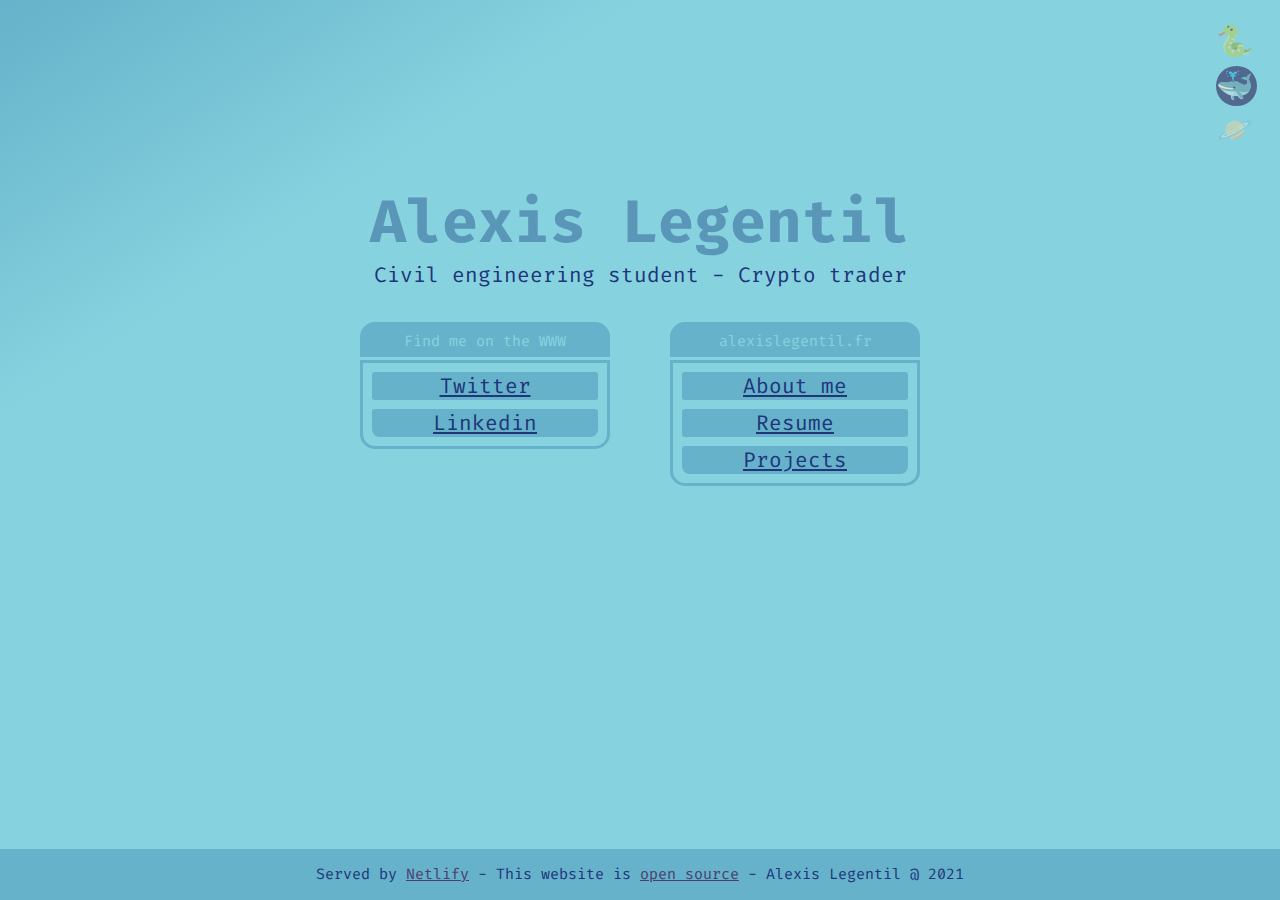
<file: index.html>
<!DOCTYPE html>
<html lang="en">
<head>
    <meta charset="UTF-8">
    <meta http-equiv="X-UA-Compatible" content="IE=edge">
    <meta name="viewport" content="width=device-width, initial-scale=1.0">
    <link rel="preconnect" href="https://fonts.gstatic.com">
    <link href="https://fonts.googleapis.com/css2?family=Fira+Code:wght@500&display=swap" rel="stylesheet">
    <link rel="stylesheet" href="styles.css">
    <title>Alexis Legentil</title>
</head>
<body>
    <!-- THEME SWITCHING START -->
    <div class="sticky">
        <div class="theme-togglers">
            <div id="jade-theme-button" class="radio desc">🐍</div>
            <div id="ocean-theme-button" class="radio desc">🐳</div>
            <div id="sepia-theme-button" class="radio desc">🪐</div>
        </div>
    </div>
    <script type="text/javascript" src="theme-switcher.js"></script>
    <!-- THEME SWITCHING END -->

    <div class="content">
        <div class="center-div">
            <div class="title-container">
                <h1 class="title">Alexis <span id="Legentil">Legentil</span></h1>
                <p class="desc desktop">Civil engineering student - Crypto trader</p>
                <div class="mobile desc-container">
                    <p class="desc"> Civil engineering student</p>
                    <p class="desc"> Crypto trader</p>
                </div>
            </div>
            <div class="navs">
                <div class="nav">
                    <p class="desc nav-title">Find me on the WWW</p>
                    <div class="link-container">
                        <a class="link" href="https://twitter.com/keyyser1">Twitter</a>
                        <a class="link" href="https://www.linkedin.com/in/alexis-legentil/">Linkedin</a>
                    </div>
                </div>
                <div class="sep"></div>
                <div class="nav">
                    <p class="desc nav-title">alexislegentil.fr</p>
                    <div class="link-container">
                        <a class="link" href="about.html">About me</a>
                        <a class="link" href="cv.pdf">Resume</a>
                        <a class="link" href="projects.html">Projects</a>
                        <!--<a class="link">Hypothesis</a>-->
                    </div>
                </div>
            </div>
            <br/>
        </div>
    </div>

    <!-- FOOTER START -->
    <div class="footer">
        <p class="desc desktop">
            Served by <a href="https://www.netlify.com/">Netlify</a>
             - This website is <a href="https://github.com/keyyser/alexislegentil.github.io">open source</a>
             - Alexis Legentil @ 2021
        </p>
        <p class="mobile desc">
            Served by <a href="https://www.netlify.com/">Netlify</a>
        </p>
        <p class="mobile desc">
            <br/>
        </p>
        <p class="mobile desc">
          This website is <a href="https://github.com/keyyser/alexislegentil.github.io">open source</a>
        </p>
        <p class="mobile desc">
            <br/>
        </p>
        <p class="mobile desc">
            Alexis Legentil @ 2021
        </p>
    </div>
    <!-- FOOTER END -->
</body>
</html>
</file>
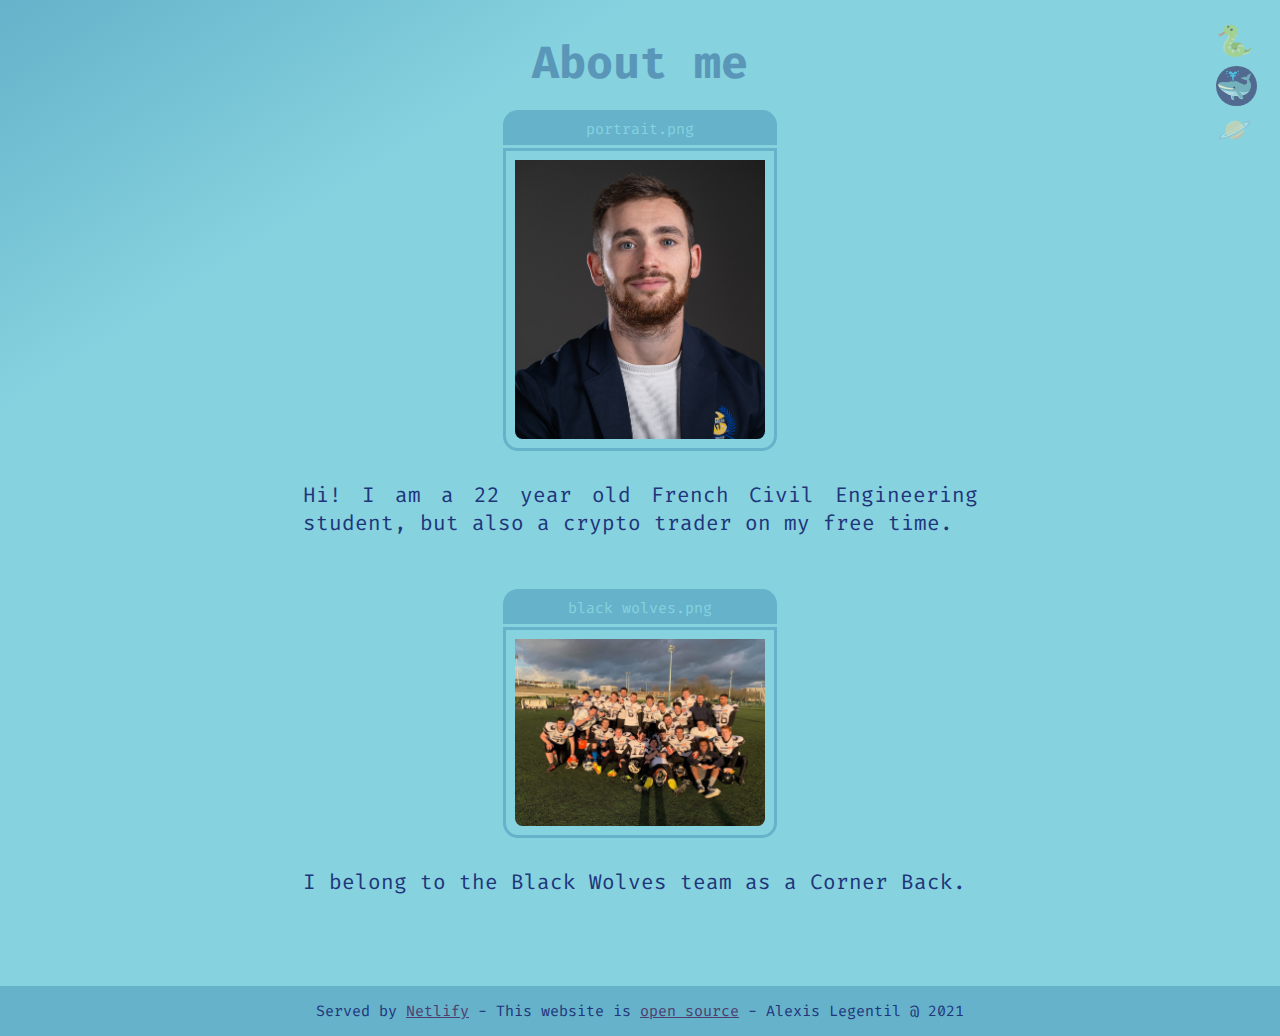
<file: about.html>
<!DOCTYPE html>
<html lang="en">
<head>
    <meta charset="UTF-8">
    <meta http-equiv="X-UA-Compatible" content="IE=edge">
    <meta name="viewport" content="width=device-width, initial-scale=1.0">
    <link rel="preconnect" href="https://fonts.gstatic.com">
    <link href="https://fonts.googleapis.com/css2?family=Fira+Code:wght@500&display=swap" rel="stylesheet">
    <link rel="stylesheet" href="styles.css">
    <title>About Me</title>
</head>
<body>
    <!-- THEME SWITCHING START -->
    <div class="sticky">
        <div class="theme-togglers">
            <div id="jade-theme-button" class="radio desc">🐍</div>
            <div id="ocean-theme-button" class="radio desc">🐳</div>
            <div id="sepia-theme-button" class="radio desc">🪐</div>
        </div>
    </div>
    <script type="text/javascript" src="theme-switcher.js"></script>
    <!-- THEME SWITCHING END -->

    <div class="content">
        <div class="center-div-no-vertical">
            <div class="title-container">
                <h1 class="title page-title">About me</span></h1>
                <div class="nav illustration">
                    <p class="desc nav-title">portrait.png</p>
                    <div class="link-container">
                        <img id="portrait" src="portrait1.png" alt="me"></img>
                    </div>
                </div>
              <p class="desc long">Hi! I am a 22 year old French Civil Engineering student, but also a crypto trader on my free time.</p>
              </br>
                <div class="nav illustration">
                    <p class="desc nav-title">black wolves.png</p>
                    <div class="link-container">
                        <img id="portrait" src="blackwolves.png" alt="me"></img>
                    </div>
                </div>
              <p class="desc long">I belong to the Black Wolves team as a Corner Back.</p>
            </div>
        </div>
    </div>

    <!-- FOOTER START -->
    <div class="footer">
        <p class="desc desktop">
            Served by <a href="https://www.netlify.com/">Netlify</a>
             - This website is <a href="https://github.com/keyyser/alexislegentil.github.io">open source</a>
             - Alexis Legentil @ 2021
        </p>
        <p class="mobile desc">
            Served by <a href="https://www.netlify.com/">Netlify</a>
        </p>
        <p class="mobile desc">
            <br/>
        </p>
        <p class="mobile desc">
          This website is <a href="https://github.com/keyyser/alexislegentil.github.io">open source</a>
        </p>
        <p class="mobile desc">
            <br/>
        </p>
        <p class="mobile desc">
            Alexis Legentil @ 2021
        </p>
    </div>
    <!-- FOOTER END -->
</body>
</html>
</file>
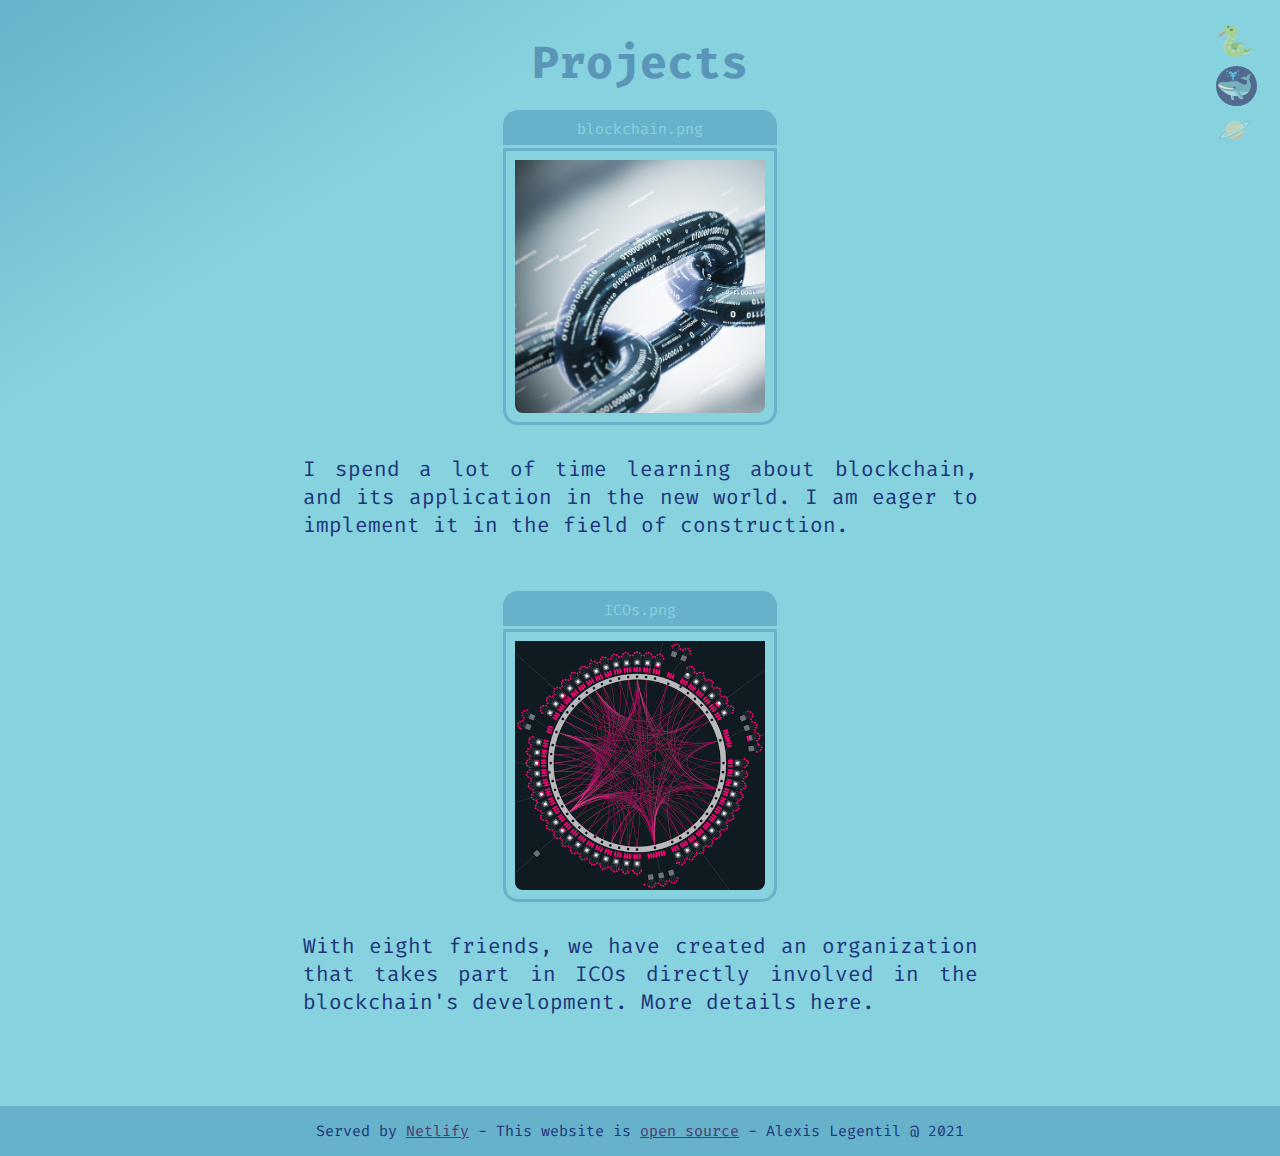
<file: projects.html>
<!DOCTYPE html>
<html lang="en">
<head>
    <meta charset="UTF-8">
    <meta http-equiv="X-UA-Compatible" content="IE=edge">
    <meta name="viewport" content="width=device-width, initial-scale=1.0">
    <link rel="preconnect" href="https://fonts.gstatic.com">
    <link href="https://fonts.googleapis.com/css2?family=Fira+Code:wght@500&display=swap" rel="stylesheet">
    <link rel="stylesheet" href="styles.css">
    <title>Projects</title>
</head>
<body>
    <!-- THEME SWITCHING START -->
    <div class="sticky">
        <div class="theme-togglers">
            <div id="jade-theme-button" class="radio desc">🐍</div>
            <div id="ocean-theme-button" class="radio desc">🐳</div>
            <div id="sepia-theme-button" class="radio desc">🪐</div>
        </div>
    </div>
    <script type="text/javascript" src="theme-switcher.js"></script>
    <!-- THEME SWITCHING END -->

    <div class="content">
        <div class="center-div-no-vertical">
            <div class="title-container">
                <h1 class="title page-title">Projects</span></h1>
                <div class="nav illustration">
                    <p class="desc nav-title">blockchain.png</p>
                    <div class="link-container">
                        <img id="portrait" src="blockchain.png" alt="me"></img>
                    </div>
                </div>
                <p class="desc long">I spend a lot of time learning about blockchain, and its application in the new world. I am eager to implement it in the field of construction.</p>
              </br>
                <div class="nav illustration">
                    <p class="desc nav-title">ICOs.png</p>
                    <div class="link-container">
                        <img id="portrait" src="polkadot.png" alt="me"></img>
                    </div>
                </div>
                <p class="desc long">With eight friends, we have created an organization that takes part in ICOs directly involved in the blockchain's development. More details here.</p>
            </div>
        </div>
    </div>

    <!-- FOOTER START -->
    <div class="footer">
        <p class="desc desktop">
            Served by <a href="https://www.netlify.com/">Netlify</a>
             - This website is <a href="https://github.com/keyyser/alexislegentil.github.io">open source</a>
             - Alexis Legentil @ 2021
        </p>
        <p class="mobile desc">
            Served by <a href="https://www.netlify.com/">Netlify</a>
        </p>
        <p class="mobile desc">
            <br/>
        </p>
        <p class="mobile desc">
          This website is <a href="https://github.com/keyyser/alexislegentil.github.io">open source</a>
        </p>
        <p class="mobile desc">
            <br/>
        </p>
        <p class="mobile desc">
            Alexis Legentil @ 2021
        </p>
    </div>
    <!-- FOOTER END -->
</body>
</html>
</file>
<file: styles.css>
:root {
    font-size: 30px;
}

.ocean {
    --ca: #86d2df;
    --cb: #3d3e6e;
    --cb-t: #282550a6;
    --cc: #20357a;
    --cd: #305894;
    --ce: #5a96b8;
    --cf: #65b2ca;
    --cg: #86d2df;

    --ga1: #65b2ca;
    --ga2: #86d2df;

    --calt1: #4e3d6e;
    --calt2: #693765;
}

.jade {
    --ca: white;
    --cb: #71ee96;
    --cb-t: #73f3a4a6;
    --cc: #5aeeb0;
    --cd: #2da569;
    --ce: #2b8f79;
    --cf: #2b8f79;
    --cg: #163333;

    --ga1: #1b6e5c;
    --ga2: #163333;

    --calt1: #75ffc6;
    --calt2: #e03cbc;
}

.sepia {
    --ca: #dfb586;
    --cb: #6e3d3d;
    --cb-t: #502525a6;
    --cc: #7a2b20;
    --cd: #945430;
    --ce: #b8785a;
    --cf: #ca8a65;
    --cg: #dfb586;

    --ga1: #ca8a65;
    --ga2: #dfb586;

    --calt1: #6e3d3d;
    --calt2: #693752;
}

* {
    margin: 0px;
    padding: 0px;
    border: 0px;
}

a {
    color: black;
}

a:visited {
    color: black;
}

body {
    overflow-x: hidden;
    background-color: var(--cf);
}

.content {
    min-height: calc(100vh - 4.8rem);
    padding-top: 0.1rem;
    background-attachment:fixed;
    background-image: linear-gradient(147deg, var(--ga1) 0%, var(--ga2) 24%);
    background-color: var(--cg);
    padding-bottom: 3rem;
}

.title {
    text-align: center;
    color: var(--ce);
    font-family: 'Fira Code', monospace;
    cursor: default;
}

#fr {
    font-size: 0.5rem;
}

.desktop {
    display: block;
}

.mobile {
    display: none;
}

.desc {
    font-family: 'Fira Code', monospace;
    text-align: center;
    font-size: 0.7rem;
    color: var(--cc);
}

a.link {
    font-family: 'Fira Code', monospace;
    background-color: var(--cf);
    color: var(--cc);
    margin: 0 auto;
    display: block;
    text-align: center;
    font-size: 0.7rem;
    cursor: pointer;
}

.link {
    border-radius: 0.1rem;
}

.link:last-child {
    border-bottom-left-radius: 0.25rem;
    border-bottom-right-radius: 0.25rem;
}

.link:not(:first-child) {
    margin-top: 0.3rem;
}

.link:hover {
    transition: all 0.1s;
    background-color: var(--cb);
    color: var(--ca);
    box-shadow: 0rem 0rem 1rem var(--cb-t);
    transform: scale(1.01, 1.01);
}

.link-container {
    margin-top: 0.1rem;
    padding: 0.3rem;
    border: solid 0.1rem var(--cf);
    border-bottom-left-radius: 0.5rem;
    border-bottom-right-radius: 0.5rem;
}

.link-container:hover {
    transition: all 0.1s;
    border: solid 0.1rem var(--cb);
    box-shadow: 0rem 0rem 0.5rem var(--cb-t);
}

.navs {
    margin: 0 auto;
    display: table;
}

.navs > * {
    display: inline-block;
    vertical-align: top;
}

.navs > .sep {
    width: 2rem;
}

.nav {
    transition: transform 0.1s;
    margin-top: 1rem;
    width: 250px;
}

.nav:hover {
    transition: transform 0.1s;
    transform: scale(1.1);
}

.nav-title {
    background-color: var(--cf);
    margin-top: 0.1rem;
    padding: 0.5rem;
    padding-bottom: 0.2rem;
    padding-top: 0.3rem;
    border-top-left-radius: 0.5rem;
    border-top-right-radius: 0.5rem;
}

.nav:hover > .nav-title {
    background-color: var(--cb);
    box-shadow: 0rem 0rem 0.5rem var(--cb-t);
}

.nav-title.desc {
    color: var(--cg);
    font-size: 0.5rem;
}

.center-div {
    margin: 0 auto;
    margin-top: 20vh;
}

.center-div-no-vertical {
    margin: 0 auto;
    margin-top: 1rem;
    display: table;
}

.illustration {
    margin: 0 auto;
    display: table;
    margin-top: 0.5rem;
    margin-bottom: 1rem;
}

#portrait {
    vertical-align: bottom;
    background-color: var(--cf);
    width: 250px;
    border-bottom-left-radius: 0.25rem;
    border-bottom-right-radius: 0.25rem;
}

.footer {
    grid-row-start: 2;
    grid-row-end: 3;

    padding-top: 0.5rem;
    padding-bottom: .5rem;
    padding-left: 0.3rem;
    padding-right: 0.3rem;
    box-sizing: border-box;
    width: 100%;
    background-color: var(--cf);
}

.footer > .desc {
    font-size: 0.5rem;
    color: var(--cc);
}

.footer > .desc a {
    color: var(--calt1);
}

.footer > .desc a:visited {
    color: var(--calt2);
}

.page-title {
    font-size: 1.5rem;
}

.desc.long {
    max-width: 22.5rem;
    text-align: justify;
    margin-left: 1rem;
    margin-right: 1rem;
}

.sticky{
    position: absolute;
    left: calc(100vw - 2.5rem);
    z-index: 100;
    height: 100%;
}

.theme-togglers {
    position: sticky;
    top: 0rem;
    width: 1.5rem;
    transition: all 0.3s;
    margin-top: 0.1rem;
    padding: 0.3rem;
    padding-top: 0.6rem;
    padding-right: 0.6rem;
}

.radio {
    width: 1.3rem;
    opacity: 0.5;
    font-family: 'Fira Code', monospace;

    color: var(--cc);
    margin: 0 auto;
    display: block;
    text-align: left;
    font-size: 1rem;
    border-radius: 1rem;
    padding-left: 0.01rem;
    padding-right: 0.09rem;
    cursor: pointer;
}

.radio:not(:first-child) {
    margin-top: 0.15rem;
}

.radio.toggled {
    background-color: var(--cb);
    opacity: 0.7;
}

@media (max-aspect-ratio: 1/1) {


    .content {
        background-color: var(--cg);
        background-image: none;
        width: 100vw;
    }

    .center-div {
        padding: 0.5rem;
        padding-top: 0;
        margin: 0 auto;
        margin-top: -0.5rem;
        display: table;
    }

    .center-div-no-vertical {
        margin-top: 0.5rem;
    }

    .title {
        margin-top: 1rem;
        font-size: 2.2rem;
        line-height: 1.5rem;
        text-align: left;
    }

    .desc {
        font-size: 0.5rem;
    }

    #nougaret {
        font-style: italic;
        font-size: 1.5rem;
    }

    .desktop {
        display: none;
    }

    .mobile {
        display: block;
    }

    .mobile > .desc:first-child {
        margin-top: 1rem;
    }

    .desc-container > .desc {
        text-align: left;
        margin-top: 0rem;
    }

    .navs > .sep {
        display: none;
    }

    .navs > .nav {
        display: block;
    }

    .footer > .desc {
        font-size: 0.45rem;
    }

    .page-title {
        margin-top: 0rem;
        text-align: center;
        font-size: 1.25rem;
    }

    .radio {
        width: 0.9rem;
        font-size: 0.7rem;
        padding-left: 0.03rem;
        padding-right: 0.07rem;
        padding-bottom: 0.05rem;
    }

    .sticky {
        left: calc(100vw - 1.7rem);
    }

    .theme-togglers {
        width: 0.5rem;
        top: 0rem;
    }
}
</file>
